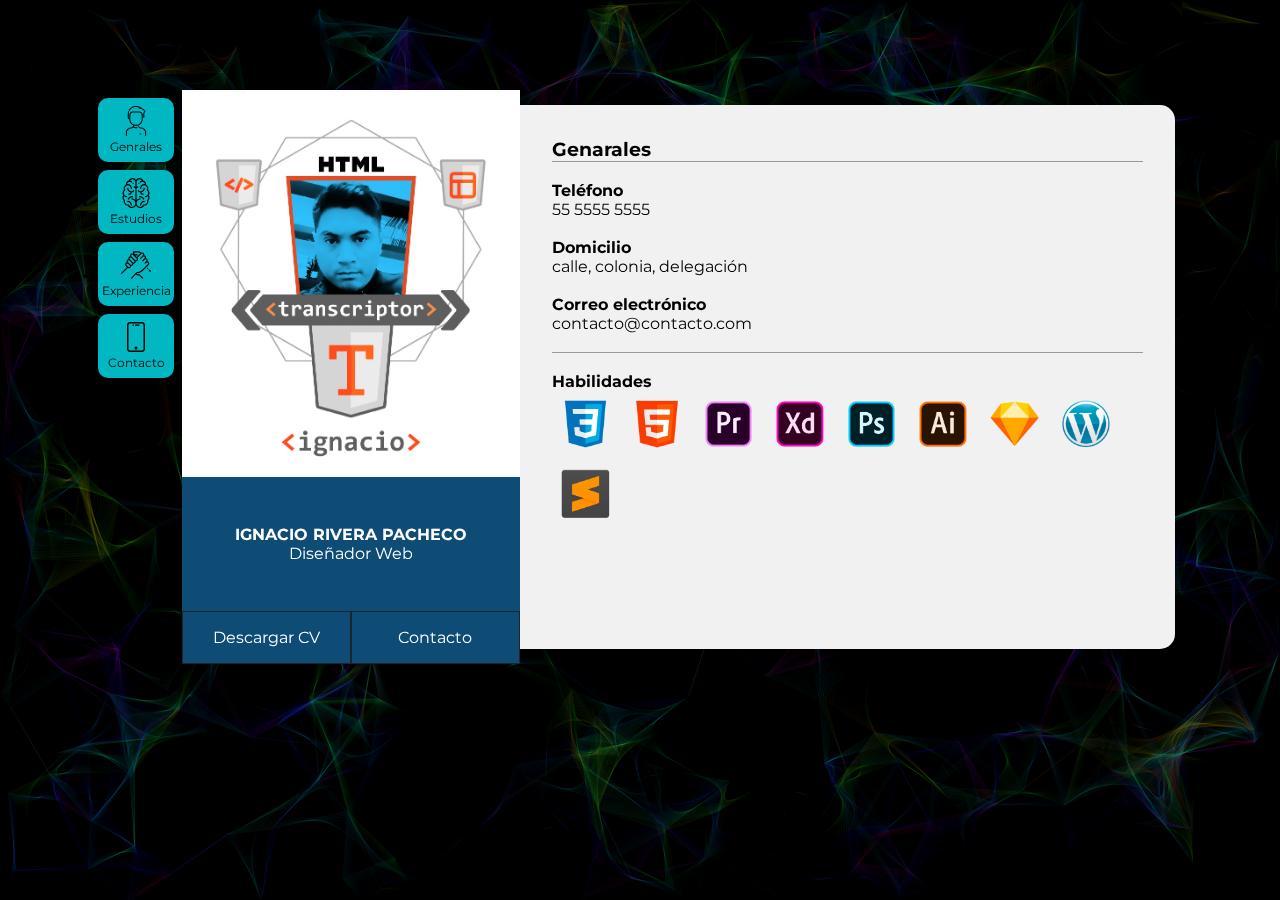
<file: index.html>
<!DOCTYPE html>
<html lang="es-MX">
<head>
	<link rel="stylesheet" type="text/css" href="css/estilos.css">
	<title></title>
</head>
<body>
	<canvas id=c></canvas>
	<section class="contenedor">
			<nav>
				<ul>
					<li><a href="index.html"><img class="icono" src="img/person.svg">Genrales</a></li>
					<li><a href="estudios.html"><img class="icono" src="img/brain.svg">Estudios</a></li>
					<li><a href="experiencia.html"><img class="icono" src="img/team.svg">Experiencia</a></li>
					<li><a href="contacto.html"><img class="icono" src="img/smartphone.svg">Contacto</a></li>
				</ul>
			</nav>
			<div class="box1">
				<div class="foto">
					<img class="fotoripi" src="img/ignacio.jpg">
				</div>
				<div class="nombre">
					<h1>IGNACIO RIVERA PACHECO</h1>
					<span>Dise&ntilde;ador Web</span>
				</div>
				<div class="botones">
					<div class="cv">Descargar CV</div>
					<div class="contacto">Contacto</div>
				</div>
			</div>
			<div class="datos">
				<div class="sobre">
					<h2>Genarales</h2>
					<hr>
					<br>
					<strong>Tel&eacute;fono</strong>
					<p>55 5555 5555</p>
					<br>
					<strong>Domicilio</strong>
					<p>calle, colonia, delegaci&oacute;n</p><br>
          <strong>Correo electr&oacute;nico</strong>
          <p>contacto@contacto.com</p><br>
          <hr><br>
          <strong>Habilidades</strong>
          <div class="habili">
            <img class="tool" src="img/css.png">
            <img class="tool" src="img/html.png">
            <img class="tool" src="img/pr.png">
            <img class="tool" src="img/xd.png">
            <img class="tool" src="img/ps.png">
            <img class="tool" src="img/ai.png">
            <img class="tool" src="img/sketch.png">
            <img class="tool" src="img/wordpress.png">
            <img class="tool" src="img/sublime.png">
          </div>
				</div>


			</div>
	</section>

</body>
<script type="text/javascript">
	var w = c.width = window.innerWidth,
    h = c.height = window.innerHeight,
    ctx = c.getContext('2d'),
    
    count = (w*h/3000)|0,
    speed = 4,
    range = 80,
    lineAlpha = .05,
    
    particles = [],
    huePart = 360/count;

for(var i = 0; i < count; ++i)
  particles.push(new Particle((huePart*i)|0));

function Particle(hue){
  this.x = Math.random()*w;
  this.y = Math.random()*h;
  this.vx = (Math.random()-.5)*speed;
  this.vy = (Math.random()-.5)*speed;
  
  this.hue = hue;
}
Particle.prototype.update = function(){
  this.x += this.vx;
  this.y += this.vy;
  
  if(this.x < 0 || this.x > w) this.vx *= -1;
  if(this.y < 0 || this.y > h) this.vy *= -1;
}

function checkDist(a, b, dist){
  var x = a.x - b.x,
      y = a.y - b.y;
  
  return x*x + y*y <= dist*dist;
}

function anim(){
  window.requestAnimationFrame(anim);
  
  ctx.fillStyle = 'rgba(0, 0, 0, .05)';
  ctx.fillRect(0, 0, w, h);
  
  for(var i = 0; i < particles.length; ++i){
    var p1 = particles[i];
    p1.update();
    
    for(var j = i+1; j < particles.length; ++j){
      var p2 = particles[j];
      if(checkDist(p1, p2, range)){
        ctx.strokeStyle = 'hsla(hue, 80%, 50%, alp)'
          .replace('hue', ((p1.hue  + p2.hue + 3)/2) % 360)
          .replace('alp', lineAlpha);
        ctx.beginPath();
        ctx.moveTo(p1.x, p1.y);
        ctx.lineTo(p2.x, p2.y);
        ctx.stroke();
      }
    }
  }
}

anim();
</script>
</html>
</file>
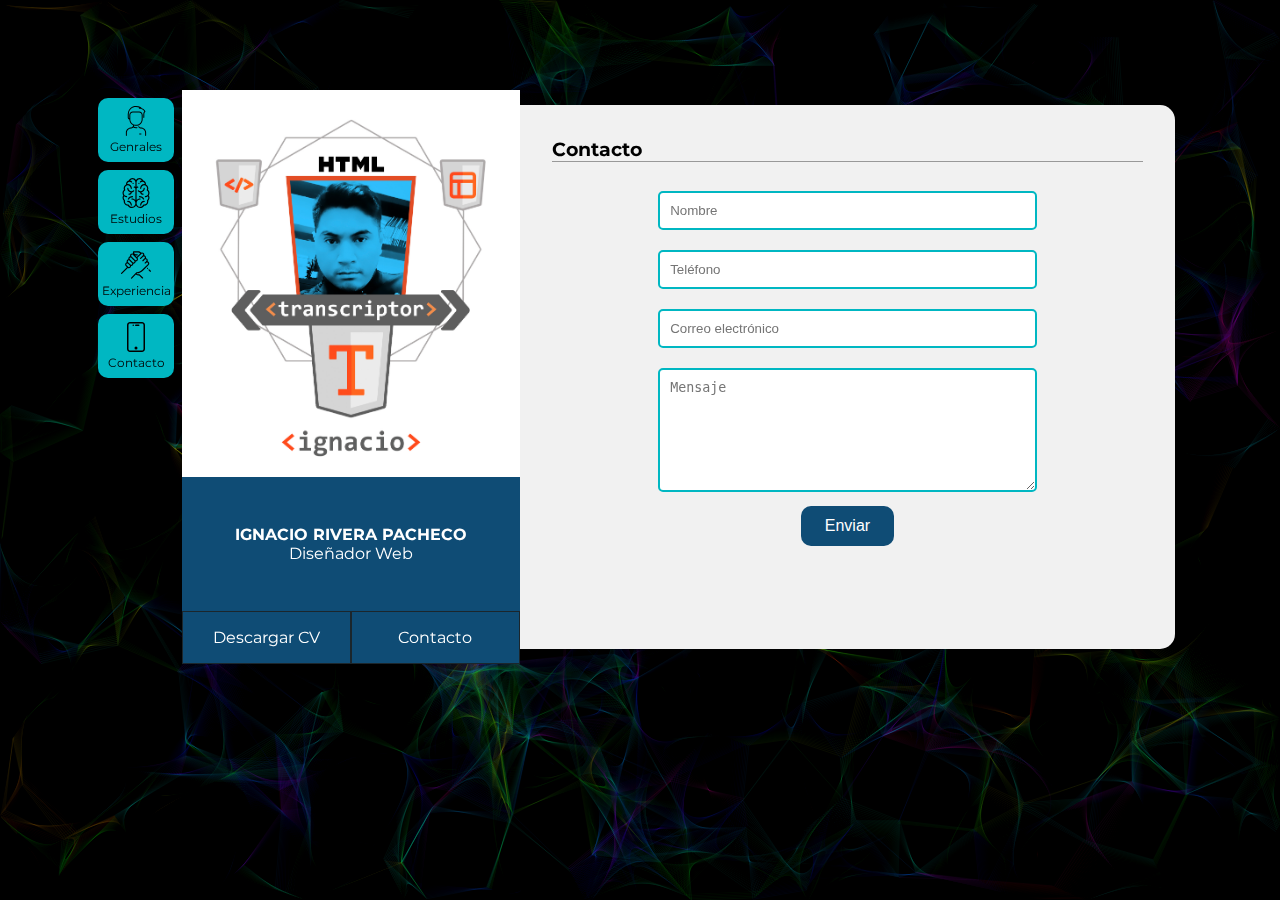
<file: contacto.html>
<!DOCTYPE html>
<html>
<head>
	<link rel="stylesheet" type="text/css" href="css/estilos.css">
	<title></title>
</head>
<body>
	<canvas id=c></canvas>
	<section class="contenedor">
			<nav>
				<ul>
					<li><a href="index.html"><img class="icono" src="img/person.svg">Genrales</a></li>
					<li><a href="estudios.html"><img class="icono" src="img/brain.svg">Estudios</a></li>
					<li><a href="experiencia.html"><img class="icono" src="img/team.svg">Experiencia</a></li>
					<li><a href="contacto.html"><img class="icono" src="img/smartphone.svg">Contacto</a></li>
				</ul>
			</nav>
			<div class="box1">
				<div class="foto">
					<img class="fotoripi" src="img/ignacio.jpg">
				</div>
				<div class="nombre">
					<h1>IGNACIO RIVERA PACHECO</h1>
					<span>Dise&ntilde;ador Web</span>
				</div>
				<div class="botones">
					<div class="cv">Descargar CV</div>
					<div class="contacto">Contacto</div>
				</div>
			</div>


			<div class="datos">
				<div class="sobre">
					<h2>Contacto</h2>
          <hr><br>

          <section class="formulario">

            <form>
              <input type="text" name="fname" placeholder="Nombre"><br>

              <input type="number" name="fname" placeholder="Tel&eacute;fono"><br>

              <input type="mail" name="fname" placeholder="Correo electr&oacute;nico"><br>

              <textarea type="text" placeholder="Mensaje"></textarea><br>
              <button> Enviar </button>
            </form>
          </section>
				</div>
			</div>
	</section>

</body>
<script type="text/javascript">
	var w = c.width = window.innerWidth,
    h = c.height = window.innerHeight,
    ctx = c.getContext('2d'),
    
    count = (w*h/3000)|0,
    speed = 4,
    range = 80,
    lineAlpha = .05,
    
    particles = [],
    huePart = 360/count;

for(var i = 0; i < count; ++i)
  particles.push(new Particle((huePart*i)|0));

function Particle(hue){
  this.x = Math.random()*w;
  this.y = Math.random()*h;
  this.vx = (Math.random()-.5)*speed;
  this.vy = (Math.random()-.5)*speed;
  
  this.hue = hue;
}
Particle.prototype.update = function(){
  this.x += this.vx;
  this.y += this.vy;
  
  if(this.x < 0 || this.x > w) this.vx *= -1;
  if(this.y < 0 || this.y > h) this.vy *= -1;
}

function checkDist(a, b, dist){
  var x = a.x - b.x,
      y = a.y - b.y;
  
  return x*x + y*y <= dist*dist;
}

function anim(){
  window.requestAnimationFrame(anim);
  
  ctx.fillStyle = 'rgba(0, 0, 0, .05)';
  ctx.fillRect(0, 0, w, h);
  
  for(var i = 0; i < particles.length; ++i){
    var p1 = particles[i];
    p1.update();
    
    for(var j = i+1; j < particles.length; ++j){
      var p2 = particles[j];
      if(checkDist(p1, p2, range)){
        ctx.strokeStyle = 'hsla(hue, 80%, 50%, alp)'
          .replace('hue', ((p1.hue  + p2.hue + 3)/2) % 360)
          .replace('alp', lineAlpha);
        ctx.beginPath();
        ctx.moveTo(p1.x, p1.y);
        ctx.lineTo(p2.x, p2.y);
        ctx.stroke();
      }
    }
  }
}

anim();
</script>
</html>
</file>
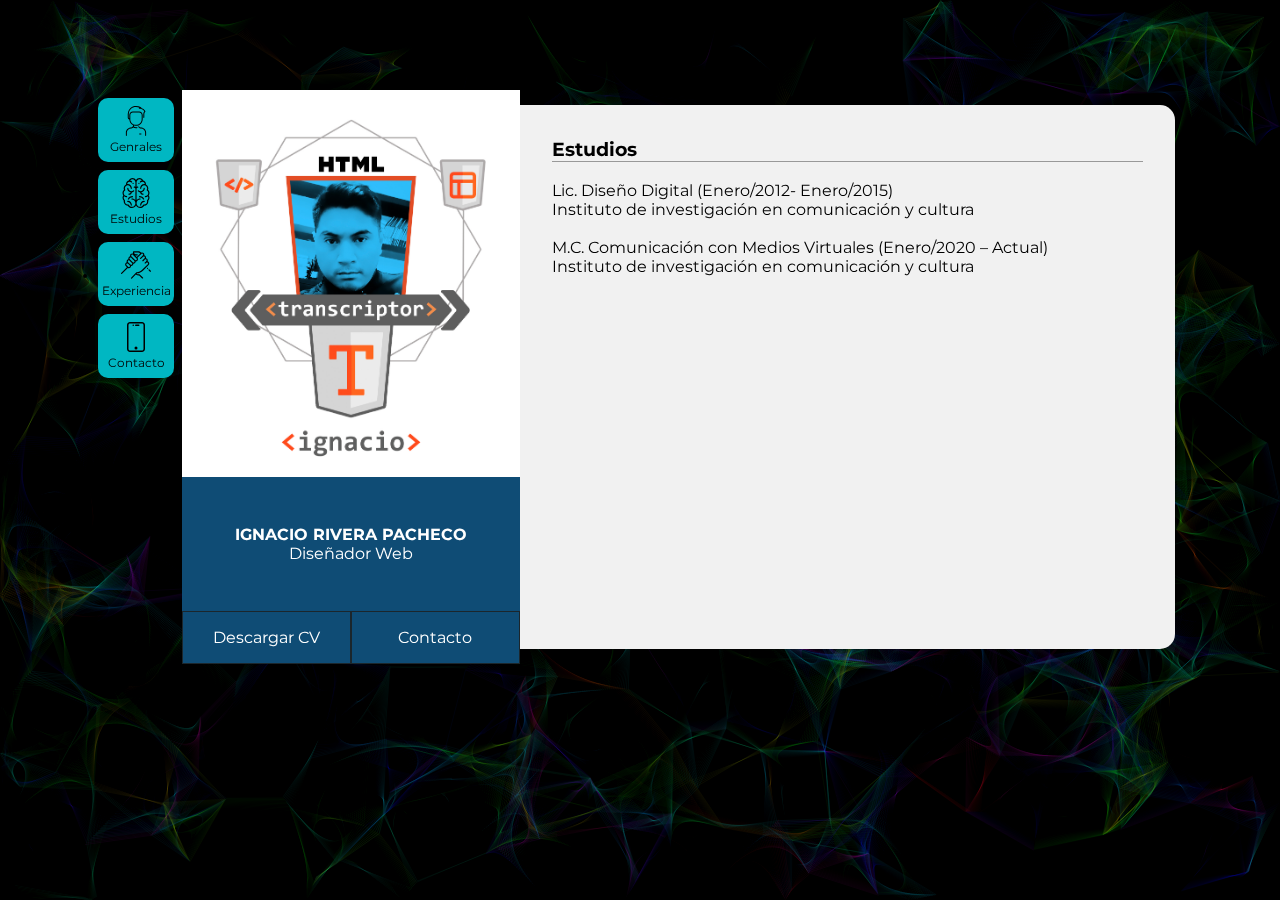
<file: estudios.html>
<!DOCTYPE html>
<html>
<head>
	<link rel="stylesheet" type="text/css" href="css/estilos.css">
	<title></title>
</head>
<body>
	<canvas id=c></canvas>
	<section class="contenedor">
			<nav>
				<ul>
					<li><a href="index.html"><img class="icono" src="img/person.svg">Genrales</a></li>
					<li><a href="estudios.html"><img class="icono" src="img/brain.svg">Estudios</a></li>
					<li><a href="experiencia.html"><img class="icono" src="img/team.svg">Experiencia</a></li>
					<li><a href="contacto.html"><img class="icono" src="img/smartphone.svg">Contacto</a></li>
				</ul>
			</nav>
			<div class="box1">
				<div class="foto">
					<img class="fotoripi" src="img/ignacio.jpg">
				</div>
				<div class="nombre">
					<h1>IGNACIO RIVERA PACHECO</h1>
					<span>Dise&ntilde;ador Web</span>
				</div>
				<div class="botones">
					<div class="cv">Descargar CV</div>
					<div class="contacto">Contacto</div>
				</div>
			</div>
			<div class="datos">
				<div class="sobre">
					<h2>Estudios</h2>
					<hr>
					<br>
					<p>Lic. Dise&ntilde;o Digital (Enero/2012- Enero/2015)</p>
					<p>Instituto de investigación en comunicaci&oacute;n y cultura</p>
					<br>
					<p>M.C. Comunicaci&oacute;n con Medios Virtuales (Enero/2020 – Actual)</p>
					<p>Instituto de investigaci&oacute;n en comunicaci&oacute;n y cultura</p>
				</div>
			</div>
	</section>

</body>
<script type="text/javascript">
	var w = c.width = window.innerWidth,
    h = c.height = window.innerHeight,
    ctx = c.getContext('2d'),
    
    count = (w*h/3000)|0,
    speed = 4,
    range = 80,
    lineAlpha = .05,
    
    particles = [],
    huePart = 360/count;

for(var i = 0; i < count; ++i)
  particles.push(new Particle((huePart*i)|0));

function Particle(hue){
  this.x = Math.random()*w;
  this.y = Math.random()*h;
  this.vx = (Math.random()-.5)*speed;
  this.vy = (Math.random()-.5)*speed;
  
  this.hue = hue;
}
Particle.prototype.update = function(){
  this.x += this.vx;
  this.y += this.vy;
  
  if(this.x < 0 || this.x > w) this.vx *= -1;
  if(this.y < 0 || this.y > h) this.vy *= -1;
}

function checkDist(a, b, dist){
  var x = a.x - b.x,
      y = a.y - b.y;
  
  return x*x + y*y <= dist*dist;
}

function anim(){
  window.requestAnimationFrame(anim);
  
  ctx.fillStyle = 'rgba(0, 0, 0, .05)';
  ctx.fillRect(0, 0, w, h);
  
  for(var i = 0; i < particles.length; ++i){
    var p1 = particles[i];
    p1.update();
    
    for(var j = i+1; j < particles.length; ++j){
      var p2 = particles[j];
      if(checkDist(p1, p2, range)){
        ctx.strokeStyle = 'hsla(hue, 80%, 50%, alp)'
          .replace('hue', ((p1.hue  + p2.hue + 3)/2) % 360)
          .replace('alp', lineAlpha);
        ctx.beginPath();
        ctx.moveTo(p1.x, p1.y);
        ctx.lineTo(p2.x, p2.y);
        ctx.stroke();
      }
    }
  }
}

anim();
</script>
</html>
</file>
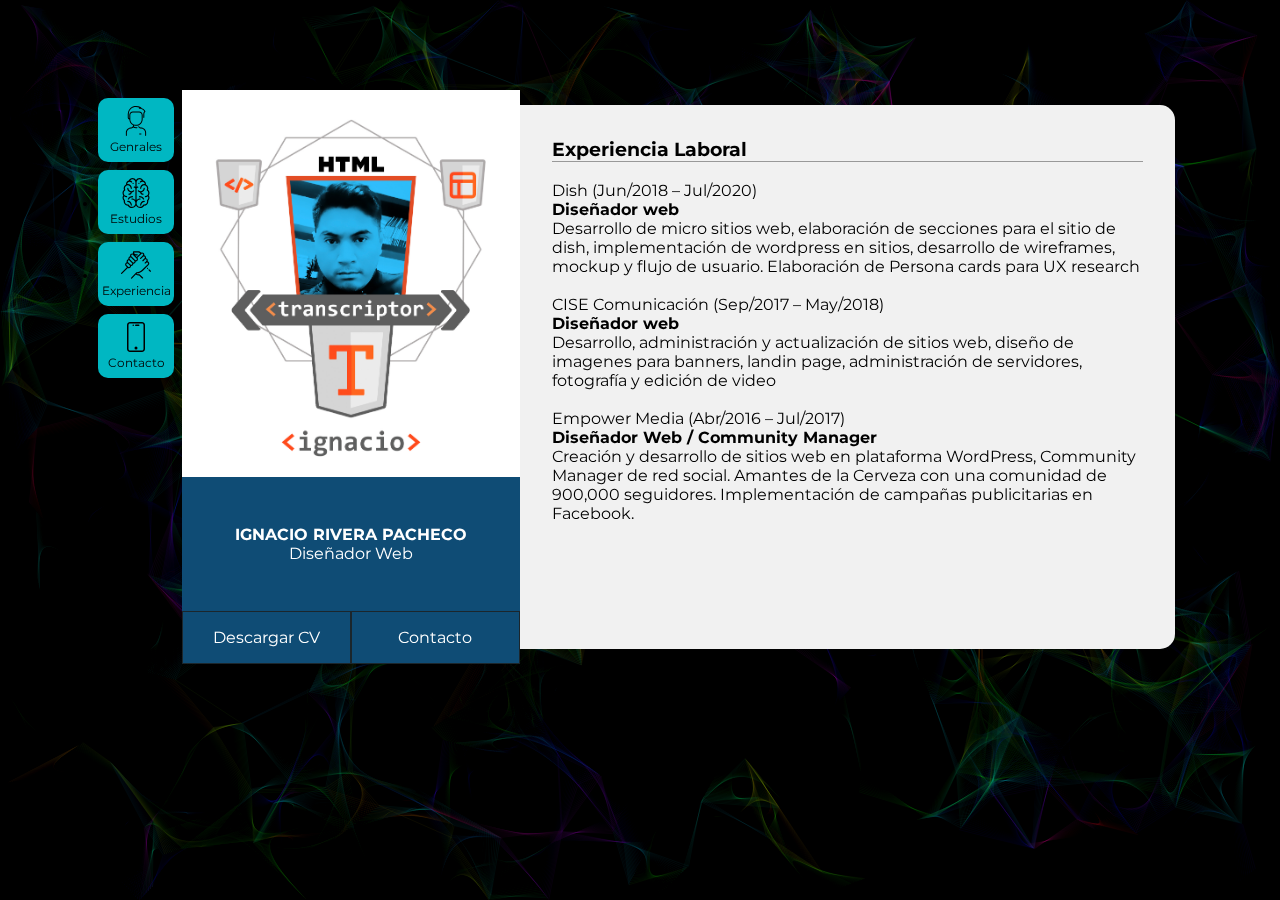
<file: experiencia.html>
<!DOCTYPE html>
<html>
<head>
	<link rel="stylesheet" type="text/css" href="css/estilos.css">
	<title></title>
</head>
<body>
	<canvas id=c></canvas>
	<section class="contenedor">
			<nav>
				<ul>
					<li><a href="index.html"><img class="icono" src="img/person.svg">Genrales</a></li>
					<li><a href="estudios.html"><img class="icono" src="img/brain.svg">Estudios</a></li>
					<li><a href="experiencia.html"><img class="icono" src="img/team.svg">Experiencia</a></li>
					<li><a href="contacto.html"><img class="icono" src="img/smartphone.svg">Contacto</a></li>
				</ul>
			</nav>
			<div class="box1">
				<div class="foto">
					<img class="fotoripi" src="img/ignacio.jpg">
				</div>
				<div class="nombre">
					<h1>IGNACIO RIVERA PACHECO</h1>
					<span>Dise&ntilde;ador Web</span>
				</div>
				<div class="botones">
					<div class="cv">Descargar CV</div>
					<div class="contacto">Contacto</div>
				</div>
			</div>
			<div class="datos">
				<div class="sobre">
					<h2>Experiencia Laboral</h2>
					<hr><br>
					<p>
					Dish (Jun/2018 – Jul/2020)<br>
					<strong>Dise&ntilde;ador web</strong><br>
					Desarrollo de micro sitios web, elaboraci&oacute;n de secciones para el sitio de dish, implementaci&oacute;n de wordpress en sitios, desarrollo de wireframes, mockup y flujo de usuario. Elaboraci&oacute;n de Persona cards para UX research</p><br>

					<p>CISE Comunicaci&oacute;n (Sep/2017 – May/2018)<br>
					<strong>Dise&ntilde;ador web</strong><br>
					Desarrollo, administraci&oacute;n y actualizaci&oacute;n de sitios web, dise&ntilde;o de imagenes para banners, landin page, administraci&oacute;n de servidores, fotograf&iacute;a y edici&oacute;n de video</p><br> 

					<p>Empower Media (Abr/2016 – Jul/2017)<br>
					<strong>Dise&ntilde;ador Web / Community Manager</strong><br>
					Creaci&oacute;n y desarrollo de sitios web en plataforma WordPress, Community Manager de red social. Amantes de la Cerveza con una comunidad de 900,000 seguidores. Implementaci&oacute;n de campa&ntilde;as publicitarias en Facebook.</p><br>
	
				</div>
			</div>
	</section>

</body>
<script type="text/javascript">
	var w = c.width = window.innerWidth,
    h = c.height = window.innerHeight,
    ctx = c.getContext('2d'),
    
    count = (w*h/3000)|0,
    speed = 4,
    range = 80,
    lineAlpha = .05,
    
    particles = [],
    huePart = 360/count;

for(var i = 0; i < count; ++i)
  particles.push(new Particle((huePart*i)|0));

function Particle(hue){
  this.x = Math.random()*w;
  this.y = Math.random()*h;
  this.vx = (Math.random()-.5)*speed;
  this.vy = (Math.random()-.5)*speed;
  
  this.hue = hue;
}
Particle.prototype.update = function(){
  this.x += this.vx;
  this.y += this.vy;
  
  if(this.x < 0 || this.x > w) this.vx *= -1;
  if(this.y < 0 || this.y > h) this.vy *= -1;
}

function checkDist(a, b, dist){
  var x = a.x - b.x,
      y = a.y - b.y;
  
  return x*x + y*y <= dist*dist;
}

function anim(){
  window.requestAnimationFrame(anim);
  
  ctx.fillStyle = 'rgba(0, 0, 0, .05)';
  ctx.fillRect(0, 0, w, h);
  
  for(var i = 0; i < particles.length; ++i){
    var p1 = particles[i];
    p1.update();
    
    for(var j = i+1; j < particles.length; ++j){
      var p2 = particles[j];
      if(checkDist(p1, p2, range)){
        ctx.strokeStyle = 'hsla(hue, 80%, 50%, alp)'
          .replace('hue', ((p1.hue  + p2.hue + 3)/2) % 360)
          .replace('alp', lineAlpha);
        ctx.beginPath();
        ctx.moveTo(p1.x, p1.y);
        ctx.lineTo(p2.x, p2.y);
        ctx.stroke();
      }
    }
  }
}

anim();
</script>
</html>
</file>
<file: css/estilos.css>
@import url('https://fonts.googleapis.com/css2?family=Montserrat:wght@400;700&display=swap');
*{
	margin: 0px;
	padding: 0px;
	border: 0px;
}
body{
	background: #000;
	display: flex;
	font-family: 'Montserrat';
	font-weight: 400;
  	justify-content: center;
  	align-items: center;
}
nav{
	height: auto;
	width: 120px;
}
h1{
	font-size: 1rem;
}
h2{
	font-size: 1.2rem;
}
li{
	background: #00b7c2;
	font-size: 12px;
	justify-content: center;
	margin: 0.5rem;
	padding: 0.5rem 0.1rem;
	text-align: center;
	border-radius: 10px;
}
hr{
	background: #999;
	height: 1px;
}
a{
	text-decoration: none;
	color: #000;
}
a:hover{
	color: #FFF;
	transition: 0.5s;
}

canvas{
  position: absolute;
  z-index: -200;
  top:0;
  left:0;
  background-color:black;
  width: 100%;
}
input, textarea{
	width: 60%;
	margin: 10px;
	border-radius: 5px;
	border: solid 2px #00b7c2;
	padding: 10px; 
}
textarea{
	height: 100px;
}
button{
	background-color: #0f4c75;
	border-radius: 10px;
	color: #FFF;
	font-size: 1rem;
	padding: 0.7rem 1.5rem;
}

.formulario{
	padding: 0 auto;
}


.contenedor{
	display: flex;
	flex-wrap: row;
	margin: 10vh;
	width: 90%;
}
.box1{
	background: #0f4c75;
	width: 40%;
	-webkit-box-shadow: 10px 0px 5px 0px rgba(0,0,0,0.37);
	-moz-box-shadow: 10px 0px 5px 0px rgba(0,0,0,0.37);
	box-shadow: 10px 0px 5px 0px rgba(0,0,0,0.37);
	color: #FFF;

}
.foto{
	display: flex;
	justify-content: center;
}
img.fotoripi{
	width: 100%;
}
.nombre{
	text-align: center;
	margin: 3rem 0rem;
}
.botones{
	display: flex;
	flex-wrap: row;
}
.cv, .contacto{
	border: 1px solid #1b262c;
	display: flex;
	justify-content: center;
	width: 50%;
	padding: 1rem;
}
.habili{
	align-content: flex-start;
}
img.tool{
	height: 50px;
	margin: 8px;
}

/* Estilos nav */
img.icono{
	width: 30px;
}

/* Datos */

.datos{
	background: #f1f1f1;
	border-radius: 0px 15px 15px 0px;
	margin: 15px 15px 15px 0px;
	padding: 2rem 2rem 2rem 2rem; 
	width: 70%;
}
section.formulario{
	text-align: center;
}


@media only screen and (max-width: 700px) {
	ul,li{
		display: inline-flex;
	}
	nav{
		width: 100%;
	}
	.contenedor{
	display: inline-block;
	}
	.box1{
		width: 100%;
	}
	.contenedor {
	   margin: 1rem;
	}
	.datos{
	width: 90%;
	border-radius: 20px;
	}

}
</file>
